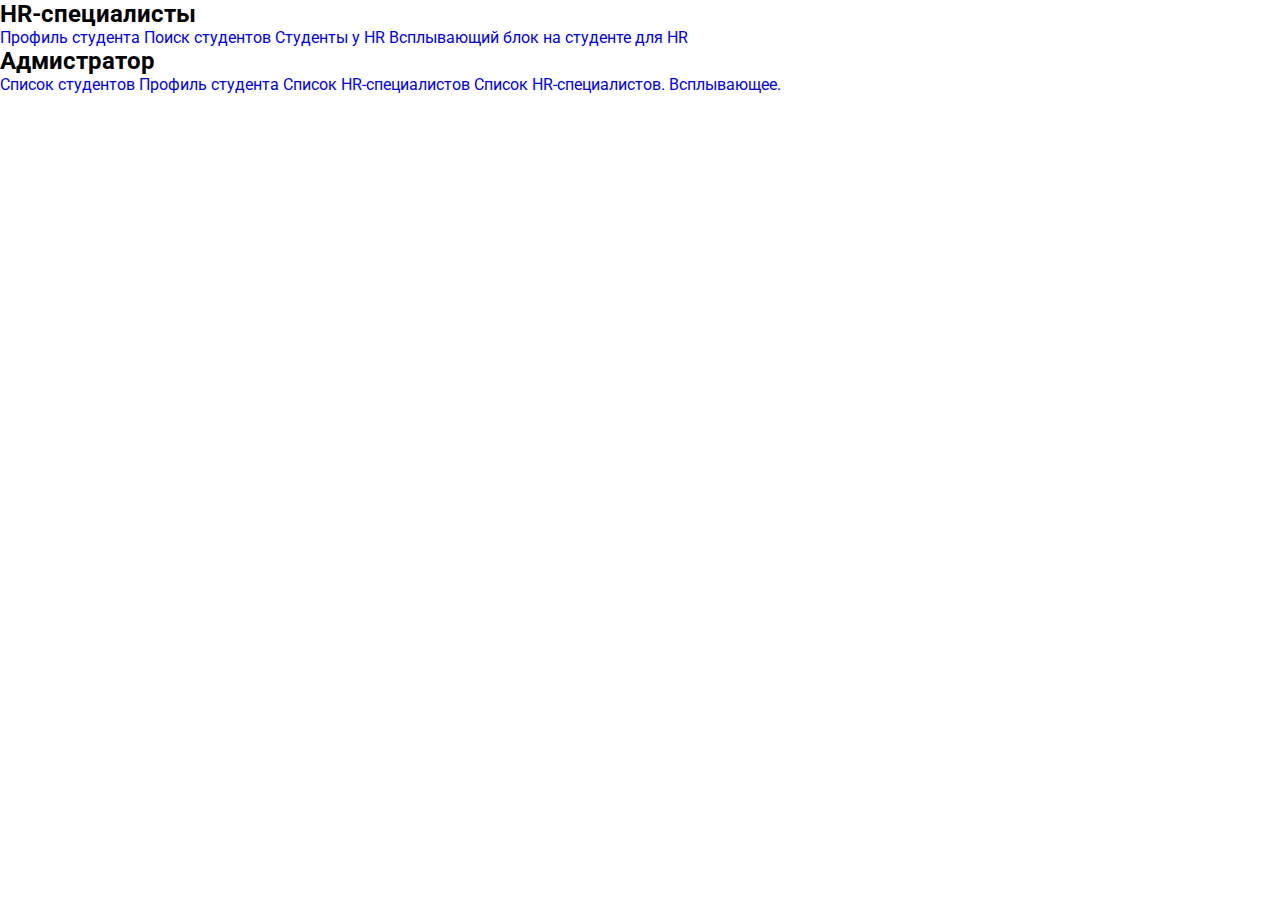
<file: index.html>
<!DOCTYPE html>
<html lang="en">
<head>
    <meta charset="UTF-8">
    <meta name="viewport" content="width=device-width, initial-scale=1.0">
    <title>Document</title>
    <link rel="stylesheet" href="./css/index.css">
</head>
<body>
<div class="index">
    <h2>HR-специалисты</h2>
    <a href="http://goiteens.club/hse/profile.php" target="_blank">Профиль студента</a>
    <a href="./pages/recruiter/students-search/index.html" target="_blank">Поиск студентов</a>
    <a href="./pages/recruiter/students-list/index.html" target="_blank">Студенты у HR</a>
    <a href="./modals/student-info-modal.html" target="_blank">Всплывающий блок на студенте для HR</a>

    <h2>Адмистратор</h2>
    <a href="./pages/admin/students-list/index.html" target="_blank">Список студентов</a>
    <a href="./pages/admin/student-profile/index.html" target="_blank">Профиль студента</a>
    <a href="./pages/admin/recruiter-list/index.html" target="_blank">Список HR-специалистов</a>
    <a href="./modals/rectuiter-info-modal.html" target="_blank">Список HR-специалистов. Всплывающее.</a>
</div>
</body>
</html>
</file>
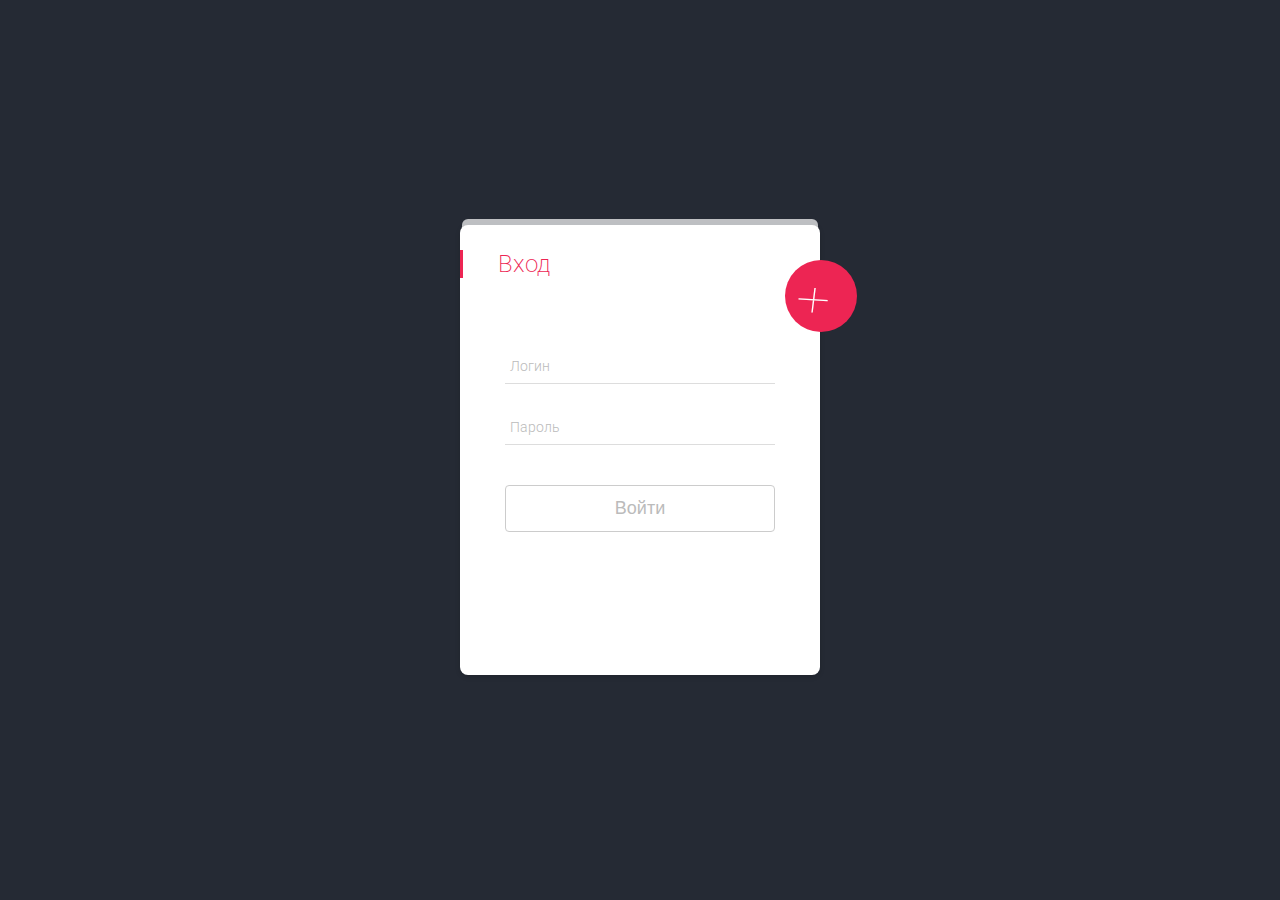
<file: pages/auth/index.html>
<!doctype html>
<html lang="en">
<head>
    <meta charset="UTF-8">
    <meta name="viewport"
          content="width=device-width, user-scalable=no, initial-scale=1.0, maximum-scale=1.0, minimum-scale=1.0">
    <meta http-equiv="X-UA-Compatible" content="ie=edge">
    <link href="https://fonts.googleapis.com/css2?family=Roboto:wght@400;700&display=swap" rel="stylesheet">
    <link rel="stylesheet" href="../../css/index.css">
    <title>Document</title>
</head>
<body class="auth-body">

<div class="panel">
    <h2>Вход</h2>
    <div class="formset">
        <div class="form-group">
            <label class="form-label">Логин</label>
            <input class="form-control" type="text"/>
        </div>
        <div class="form-group">
            <label class="form-label">Пароль</label>
            <input class="form-control" type="password"/>
        </div>
        <button class="btn">Войти</button>
    </div>
    <form class="register-form"><i class="close">×</i>
        <h2>Регистрация</h2>
        <div class="formset">
            <div class="form-group">
                <label class="form-label">Логин</label>
                <input class="form-control" type="text"/>
            </div>
            <div class="form-group">
                <label class="form-label">E-мейл</label>
                <input class="form-control" type="text"/>
            </div>
            <div class="form-group">
                <label class="form-label">Пароль</label>
                <input class="form-control" type="password"/>
            </div>
            <div class="form-group">
                <label class="form-label">Повторить пароль</label>
                <input class="form-control" type="password"/>
            </div>
            <button class="btn">Войти в систему</button>
        </div>
    </form>
</div>
<script src="https://cdnjs.cloudflare.com/ajax/libs/jquery/2.1.3/jquery.min.js"></script>
<script src="./index.js"></script>
</body>
</html>
</file>
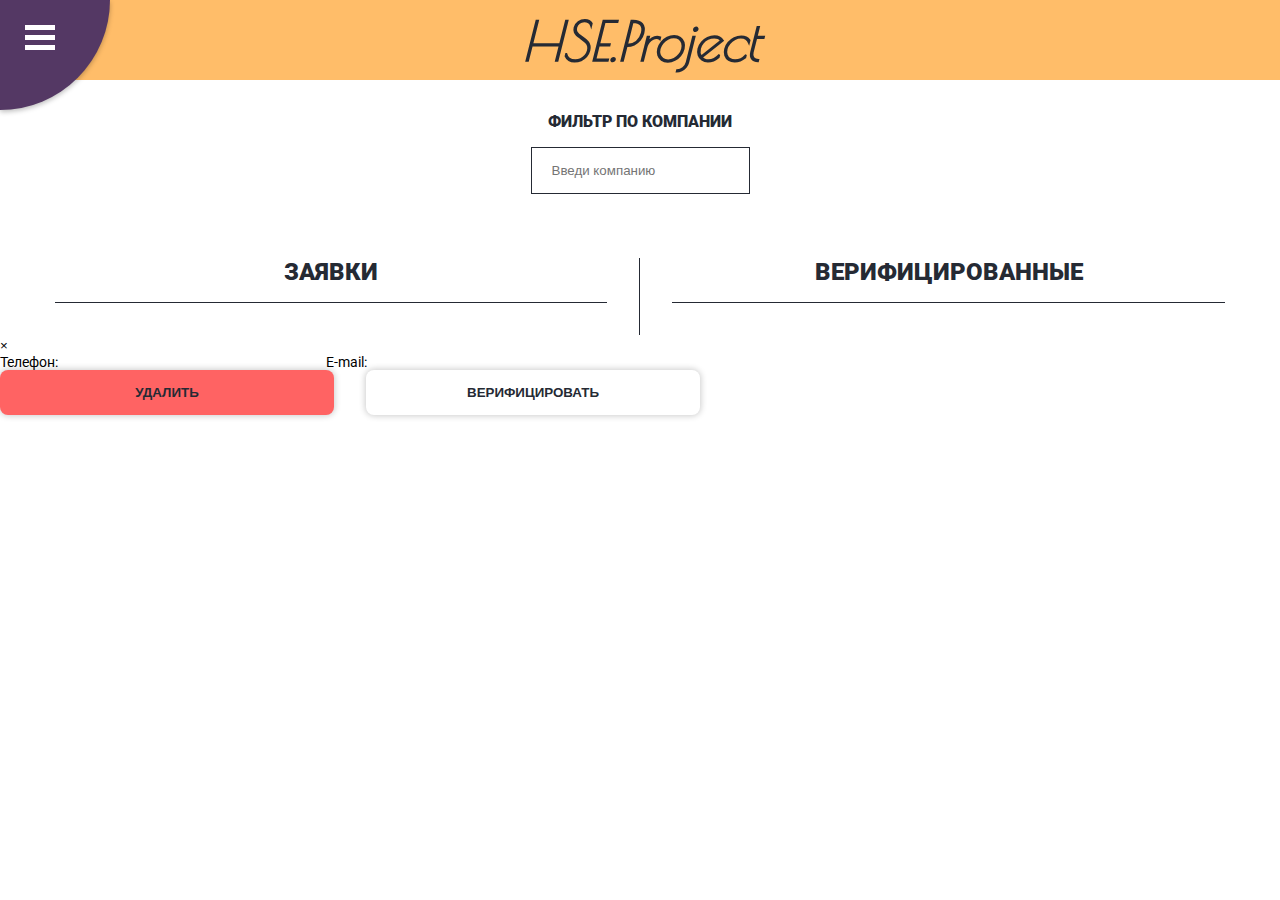
<file: pages/admin/recruiter-list/index.html>
<!DOCTYPE html>
<html lang="en">

<head>
    <meta charset="UTF-8">
    <meta name="viewport" content="width=device-width, initial-scale=1.0">
    <title>Document</title>
    <link href="https://fonts.googleapis.com/css2?family=Roboto:wght@400;700&display=swap" rel="stylesheet">
    <link rel="stylesheet" href="https://stackpath.bootstrapcdn.com/bootstrap/4.5.0/css/bootstrap.min.css" integrity="sha384-9aIt2nRpC12Uk9gS9baDl411NQApFmC26EwAOH8WgZl5MYYxFfc+NcPb1dKGj7Sk" crossorigin="anonymous">
    <link rel="stylesheet" href="../../../css/index.css">
</head>

<body>
<header class="header">
    <h2 class="header__logo">HSE.Project</h2>
</header>
<input type="checkbox" id="menu-toggle"/>
<label id="trigger" for="menu-toggle"></label>
<label id="burger" for="menu-toggle"></label>
<ul id="menu">
    <li><a href="../recruiter-list/index.html">Все рекрутеры</a></li>
    <li><a href="../students-list/index.html">Список студентов</a></li>
    <li><a href="#">Баланс</a></li>
</ul>
<div class="container">
    <div class="row">
        <main class="col-xl-12">

            <div class="row search-panel">
                <label class="search-label">
                    <span class="title">Фильтр по компании</span>
                    <input type="text" placeholder="Введи компанию" class="search-form">
                </label>

            </div>

            <div class="row hrs">
                <div class="asideRequest hrs-column">
                    <h2 class="hrs-column-title title">Заявки</h2>
                    <div class="hrs-wrapper"></div>
                </div>
                <div class="asideVerify hrs-column">
                    <h2 class="hrs-column-title title">Верифицированные</h2>
                    <div class="hrs-wrapper"></div>
                </div>
            </div>

        </main>

    </div>
</div>
<div class="modal fade" id="hrModal" tabindex="-1" role="dialog" aria-labelledby="exampleModalLabel" aria-hidden="true">
    <div class="modal-dialog" role="document">
        <div class="modal-content">
            <div class="modal-header">
                <h5 class="modal-title"></h5>
                <button type="button" class="close" data-dismiss="modal" aria-label="Close">
                    <span aria-hidden="true">&times;</span>
                </button>
            </div>
            <div class="modal-body">
                <div class="student-info">
                    <div class="student-info-data-wrapper phone">
                        <span class="student-info-data">Телефон:</span>
                        <span class="student-info-value"></span>
                    </div>
                    <div class="student-info-data-wrapper email">
                        <span class="student-info-data">E-mail:</span>
                        <span class="student-info-value"></span>
                    </div>
                </div>
            </div>
            <div class="modal-footer">
                <button type="button" class="button button--remove" data-status="0">Удалить</button>
                <button type="button" class="button button--verficate" data-status="1">Верифицировать</button>
            </div>
        </div>
    </div>
</div>
<script src="https://code.jquery.com/jquery-3.5.1.slim.min.js" integrity="sha384-DfXdz2htPH0lsSSs5nCTpuj/zy4C+OGpamoFVy38MVBnE+IbbVYUew+OrCXaRkfj" crossorigin="anonymous"></script>
<script src="https://cdn.jsdelivr.net/npm/popper.js@1.16.0/dist/umd/popper.min.js" integrity="sha384-Q6E9RHvbIyZFJoft+2mJbHaEWldlvI9IOYy5n3zV9zzTtmI3UksdQRVvoxMfooAo" crossorigin="anonymous"></script>
<script src="https://stackpath.bootstrapcdn.com/bootstrap/4.5.0/js/bootstrap.min.js" integrity="sha384-OgVRvuATP1z7JjHLkuOU7Xw704+h835Lr+6QL9UvYjZE3Ipu6Tp75j7Bh/kR0JKI" crossorigin="anonymous"></script>
<script src="./index.js"></script>
</body>

</html>
</file>
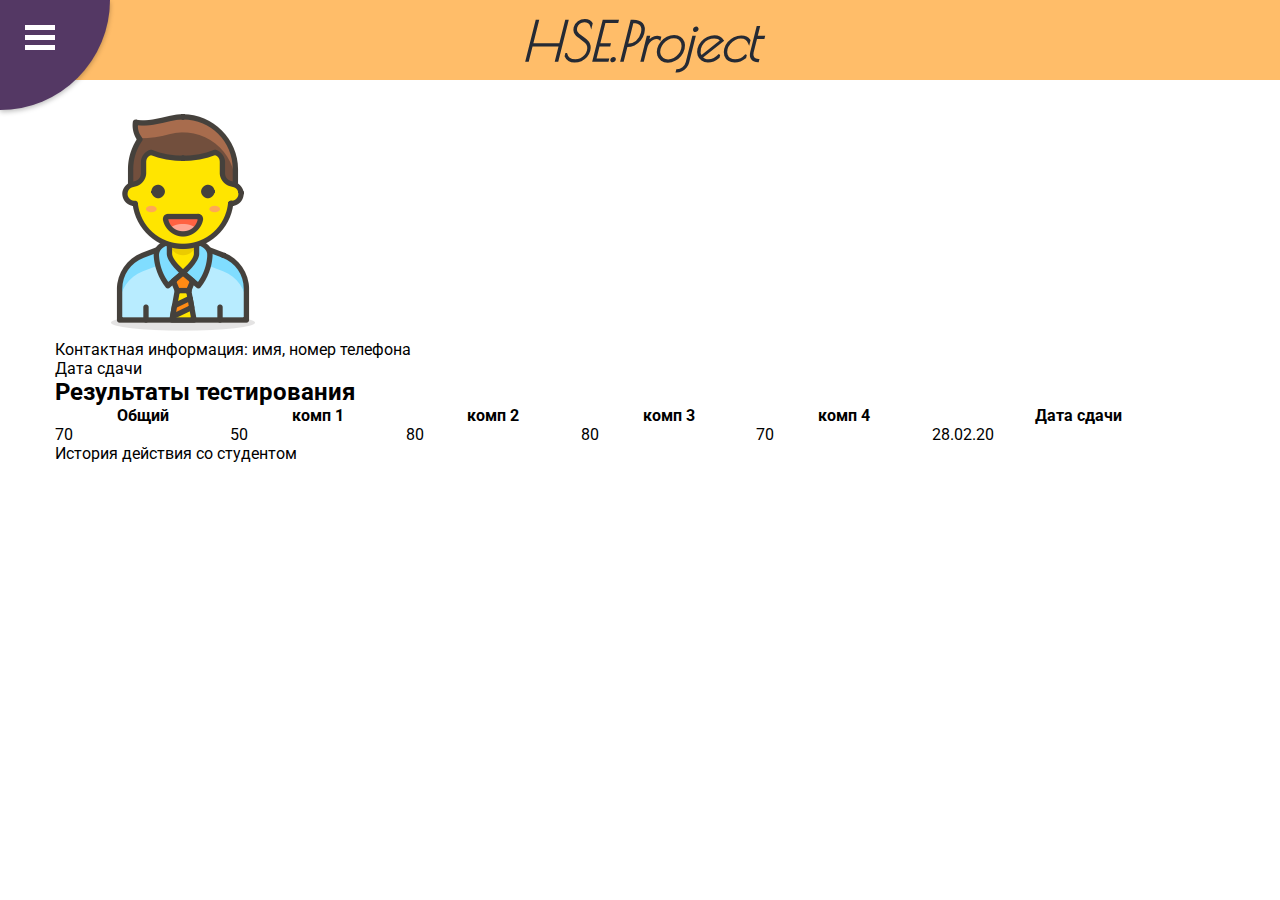
<file: pages/admin/student-profile/index.html>
<!DOCTYPE html>
<html lang="en">

<head>
    <meta charset="UTF-8">
    <meta name="viewport" content="width=device-width, initial-scale=1.0">
    <title>Document</title>
    <link href="https://fonts.googleapis.com/css2?family=Roboto:wght@400;700&display=swap" rel="stylesheet">

    <link rel="stylesheet" href="https://stackpath.bootstrapcdn.com/bootstrap/4.5.0/css/bootstrap.min.css" integrity="sha384-9aIt2nRpC12Uk9gS9baDl411NQApFmC26EwAOH8WgZl5MYYxFfc+NcPb1dKGj7Sk" crossorigin="anonymous">
    <link rel="stylesheet" href="../../../css/index.css">
</head>

<body>
<header class="header">
    <h2 class="header__logo">HSE.Project</h2>
</header>
<input type="checkbox" id="menu-toggle"/>
<label id="trigger" for="menu-toggle"></label>
<label id="burger" for="menu-toggle"></label>
<ul id="menu">
    <li><a href="../recruiter-list/index.html">Все рекрутеры</a></li>
    <li><a href="../students-list/index.html">Список студентов</a></li>
    <li><a href="#">Баланс</a></li>
</ul>

<div class="container">
    <div class="row">
        <main class="col-xl-12">
            <div class="row">
                <div class="col-6 text-center"><img src="../../../img/man.png" alt="" class="photo rounded-circle border w-50"></div>
                <div class = "col-6">
                    <div class="col-12 border rounded mt-3">Контактная информация: имя, номер телефона</div>
                    <div class="col-12  border rounded mt-5">Дата сдачи</div>
                </div>
            </div>
            <div class="row mt-3">
                <div class="col-1"></div>
                <div class="col-10 d-flex justify-content-center statistics  border rounded">
                    <h2>Результаты тестирования</h2>

                </div>
                <div class="col-1"></div>
            </div>
            <div class = "row mt-3">
                <table class = "table table-bordered table-hover rounded text-center">
                    <tr>
                        <th>Общий</th>
                        <th>комп 1</th>
                        <th>комп 2</th>
                        <th>комп 3</th>
                        <th>комп 4</th>
                        <th>Дата сдачи</th>
                    </tr>
                    <tr>
                        <td>70</td>
                        <td>50</td>
                        <td>80</td>
                        <td>80</td>
                        <td>70</td>
                        <td>28.02.20</td>
                    </tr>
                </table> </div>
            <div class="row">
                <div class="col-1"></div>
                <div class="col-10 border rounded text-center">
                    История действия со студентом

                </div>
                <div class="col-1"></div>
            </div>
        </main>
    </div>
</div>
<script src="https://code.jquery.com/jquery-3.5.1.slim.min.js" integrity="sha384-DfXdz2htPH0lsSSs5nCTpuj/zy4C+OGpamoFVy38MVBnE+IbbVYUew+OrCXaRkfj" crossorigin="anonymous"></script>
<script src="https://cdn.jsdelivr.net/npm/popper.js@1.16.0/dist/umd/popper.min.js" integrity="sha384-Q6E9RHvbIyZFJoft+2mJbHaEWldlvI9IOYy5n3zV9zzTtmI3UksdQRVvoxMfooAo" crossorigin="anonymous"></script>
<script src="https://stackpath.bootstrapcdn.com/bootstrap/4.5.0/js/bootstrap.min.js" integrity="sha384-OgVRvuATP1z7JjHLkuOU7Xw704+h835Lr+6QL9UvYjZE3Ipu6Tp75j7Bh/kR0JKI" crossorigin="anonymous"></script>
</body>

</html>
</file>
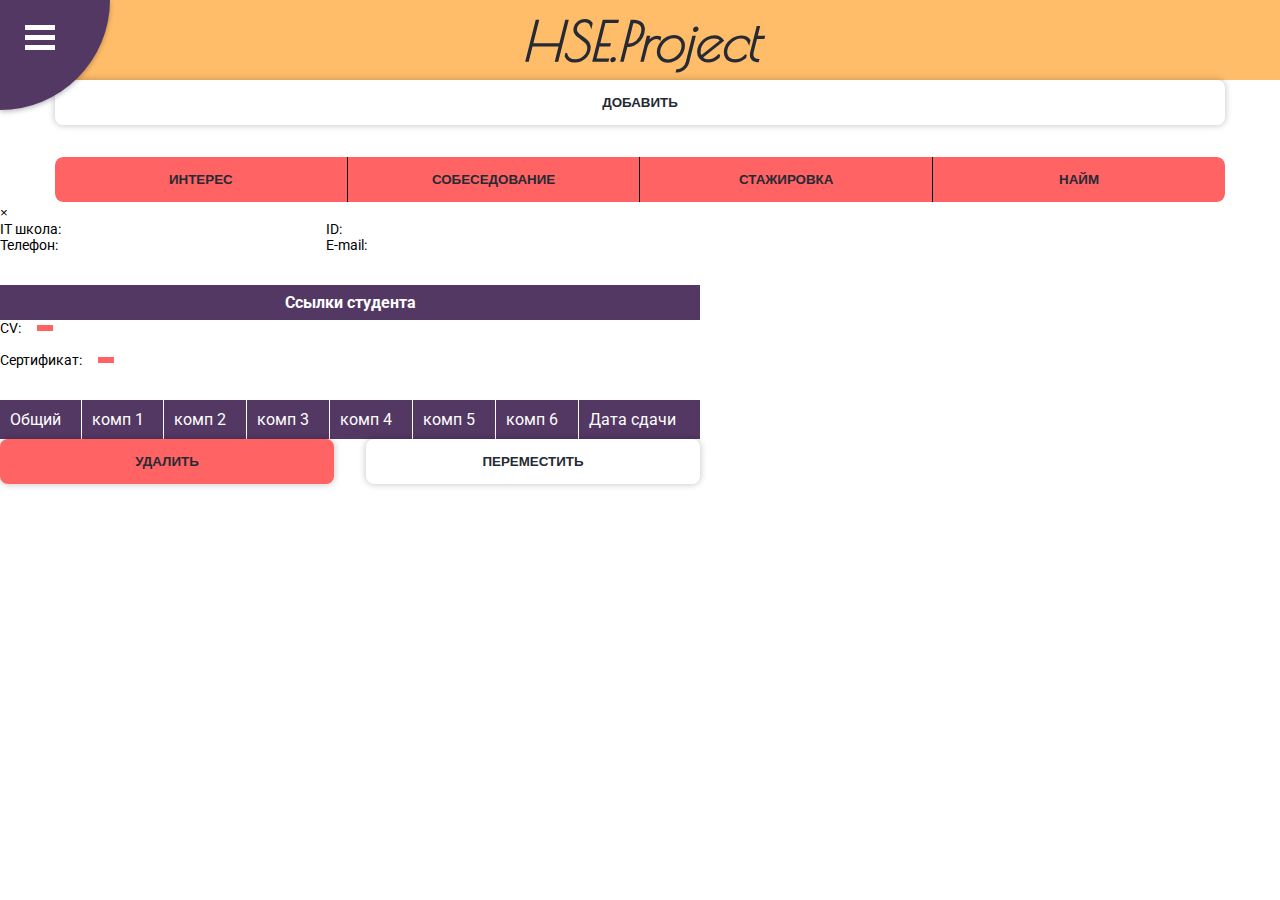
<file: pages/admin/students-list/index.html>
<!DOCTYPE html>
<html lang="en">

<head>
    <meta charset="UTF-8">
    <meta name="viewport" content="width=device-width, initial-scale=1.0">
    <title>Document</title>
    <link href="https://fonts.googleapis.com/css2?family=Roboto:wght@400;700&display=swap" rel="stylesheet">
    <link rel="stylesheet" href="https://stackpath.bootstrapcdn.com/bootstrap/4.5.0/css/bootstrap.min.css" integrity="sha384-9aIt2nRpC12Uk9gS9baDl411NQApFmC26EwAOH8WgZl5MYYxFfc+NcPb1dKGj7Sk" crossorigin="anonymous">
    <link rel="stylesheet" href="../../../css/index.css">
</head>

<body>
<header class="header">
    <h2 class="header__logo">HSE.Project</h2>
</header>
<input type="checkbox" id="menu-toggle"/>
<label id="trigger" for="menu-toggle"></label>
<label id="burger" for="menu-toggle"></label>
<ul id="menu">
    <li><a href="../recruiter-list/index.html">Все рекрутеры</a></li>
    <li><a href="../students-list/index.html">Список студентов</a></li>
    <li><a href="#">Баланс</a></li>
</ul>

<div class="container">
    <div class="row">
        <main class="col-xl-12">
            <div class="row">
                <div class="col-10"></div>
                <button class = "button button--add-student col-2 ">Добавить</button>
            </div>

            <div class="row">
                    <div class="col-12 d-flex justify-content-center tabs">
                        <button class="button tab tab--interest">Интерес</button>
                        <button class="button tab tab--interview">Собеседование</button>
                        <button class="button tab tab--trial-period">Стажировка</button>
                        <button class="button tab tab--hire ">Найм</button>
                </div>
            </div>

            <div class="row mt-3 students">
            </div>
        </main>
    </div>
</div>
<div class="modal fade" id="studentModal" tabindex="-1" role="dialog" aria-labelledby="exampleModalLabel" aria-hidden="true">
    <div class="modal-dialog" role="document">
        <div class="modal-content">
            <div class="modal-header">
                <h5 class="modal-title"></h5>
                <button type="button" class="close" data-dismiss="modal" aria-label="Close">
                    <span aria-hidden="true">&times;</span>
                </button>
            </div>
            <div class="modal-body">
                <div class="student-info">
                    <div class="student-info-data-wrapper it-school">
                        <span class="student-info-data">IT школа:</span>
                        <span class="student-info-value"></span>
                    </div>
                    <div class="student-info-data-wrapper id">
                        <span class="student-info-data">ID:</span>
                        <span class="student-info-value"></span>
                    </div>
                    <div class="student-info-data-wrapper phone">
                        <span class="student-info-data">Телефон:</span>
                        <span class="student-info-value"></span>
                    </div>
                    <div class="student-info-data-wrapper email">
                        <span class="student-info-data">E-mail:</span>
                        <span class="student-info-value"></span>
                    </div>
                    <div class="links">
                        <h4 class="links-title">Ссылки студента</h4>
                        <div class="student-info-data-wrapper email">
                            <span class="student-info-data">CV:</span>
                            <a class="link cv"></a>
                        </div>
                        <div class="student-info-data-wrapper email">
                            <span class="student-info-data">Сертификат:</span>
                            <a class="link sertificate"></a>
                        </div>
                    </div>
                </div>
                <table class="table">
                    <thead class="table-head">
                    <tr class="table-row">
                        <td class="table-data">Общий</td>
                        <td class="table-data">комп 1</td>
                        <td class="table-data">комп 2</td>
                        <td class="table-data">комп 3</td>
                        <td class="table-data">комп 4</td>
                        <td class="table-data">комп 5</td>
                        <td class="table-data">комп 6</td>
                        <td class="table-data">Дата сдачи</td>
                    </tr>
                    </thead>
                    <tbody class="table-body">
                    </tbody>
                </table>
            </div>
            <div class="modal-footer">
                <button type="button" class="button button--remove" data-dismiss="modal">Удалить</button>
                <button type="button" class="button button--replace" data-dismiss="modal">Переместить</button>
            </div>
        </div>
    </div>
</div>

<script src="https://code.jquery.com/jquery-3.5.1.slim.min.js" integrity="sha384-DfXdz2htPH0lsSSs5nCTpuj/zy4C+OGpamoFVy38MVBnE+IbbVYUew+OrCXaRkfj" crossorigin="anonymous"></script>
<script src="https://cdn.jsdelivr.net/npm/popper.js@1.16.0/dist/umd/popper.min.js" integrity="sha384-Q6E9RHvbIyZFJoft+2mJbHaEWldlvI9IOYy5n3zV9zzTtmI3UksdQRVvoxMfooAo" crossorigin="anonymous"></script>
<script src="https://stackpath.bootstrapcdn.com/bootstrap/4.5.0/js/bootstrap.min.js" integrity="sha384-OgVRvuATP1z7JjHLkuOU7Xw704+h835Lr+6QL9UvYjZE3Ipu6Tp75j7Bh/kR0JKI" crossorigin="anonymous"></script>
<script src="./index.js"></script>
</body>

</html>
</file>
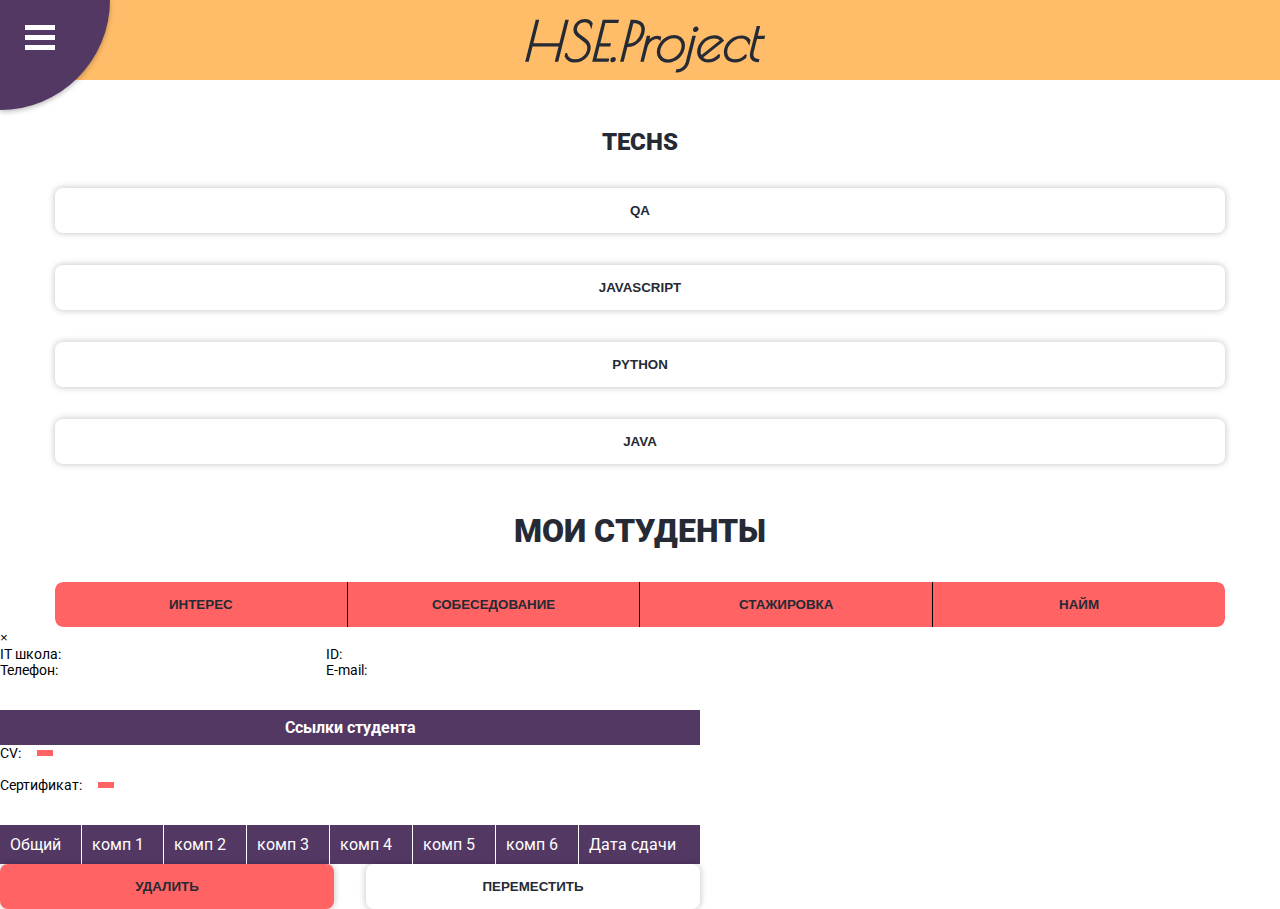
<file: pages/recruiter/students-list/index.html>
<!DOCTYPE html>
<html lang="en">

<head>
    <meta charset="UTF-8">
    <meta name="viewport" content="width=device-width, initial-scale=1.0">
    <title>Document</title>
    <link href="https://fonts.googleapis.com/css2?family=Roboto:wght@400;700&display=swap" rel="stylesheet">
    <link rel="stylesheet" href="https://stackpath.bootstrapcdn.com/bootstrap/4.5.0/css/bootstrap.min.css" integrity="sha384-9aIt2nRpC12Uk9gS9baDl411NQApFmC26EwAOH8WgZl5MYYxFfc+NcPb1dKGj7Sk" crossorigin="anonymous">
    <link rel="stylesheet" href="../../../css/index.css">
</head>

<body>
<header class="header">
    <h2 class="header__logo">HSE.Project</h2>
</header>
<input type="checkbox" id="menu-toggle"/>
<label id="trigger" for="menu-toggle"></label>
<label id="burger" for="menu-toggle"></label>
<ul id="menu">
    <li><a href="../students-list/index.html">Мои студенты</a></li>
    <li><a href="../students-search/index.html">Результаты студентов</a></li>
</ul>
<div class="container">
    <div class="row">
        <aside class="col-xl-2 aside">
            <h2 class="title">Techs</h2>
            <ul class="aside-list">
                <li class="aside-list-item">
                    <button class="button button--qa">QA</button>
                </li>
                <li class="aside-list-item">
                    <button class="button button--js">JavaScript</button>
                </li>
                <li class="aside-list-item">
                    <button class="button button--python">Python</button>
                </li>
                <li class="aside-list-item">
                    <button class="button button--java">Java</button>
                </li>
            </ul>
        </aside>
        <div class="col-1"></div>
        <main class="col-xl-9 main">
<!--            <div class=" d-flex justify-content-between statistics">-->
<!--                <div class="border col-2 text-center text-monospace">Статистика</div>-->
<!--                <div class="border col-2 text-center text-monospace">Осталось: <br> 7</div>-->
<!--                <div class="border col-2 text-center text-monospace">Стажировка:<br>  0</div>-->
<!--                <div class="border col-2 text-center text-monospace">Нанято: <br> 0</div>-->
<!--                <div class="border col-2 text-center text-monospace">Баланс: <br> 300 грн.</div>-->
<!--            </div>-->
            <h1 class="title">Мои студенты</h1>
            <div class="row">
                <div class="col-12 d-flex justify-content-center tabs">
                    <button class="button tab tab--interest">Интерес</button>
                    <button class="button tab tab--interview">Собеседование</button>
                    <button class="button tab tab--trial-period">Стажировка</button>
                    <button class="button tab tab--hire ">Найм</button>
                </div>
            </div>

            <div class="row students">
            </div>
            <div class="row">

            </div>
        </main>
    </div>
</div>
<!-- Modal -->
<div class="modal fade" id="studentModal" tabindex="-1" role="dialog" aria-labelledby="exampleModalLabel" aria-hidden="true">
    <div class="modal-dialog" role="document">
        <div class="modal-content">
            <div class="modal-header">
                <h5 class="modal-title"></h5>
                <button type="button" class="close" data-dismiss="modal" aria-label="Close">
                    <span aria-hidden="true">&times;</span>
                </button>
            </div>
            <div class="modal-body">
                        <div class="student-info">
                            <div class="student-info-data-wrapper it-school">
                                <span class="student-info-data">IT школа:</span>
                                <span class="student-info-value"></span>
                            </div>
                            <div class="student-info-data-wrapper id">
                                <span class="student-info-data">ID:</span>
                                <span class="student-info-value"></span>
                            </div>
                            <div class="student-info-data-wrapper phone">
                                <span class="student-info-data">Телефон:</span>
                                <span class="student-info-value"></span>
                            </div>
                            <div class="student-info-data-wrapper email">
                                <span class="student-info-data">E-mail:</span>
                                <span class="student-info-value"></span>
                            </div>
                            <div class="links">
                                <h4 class="links-title">Ссылки студента</h4>
                                <div class="student-info-data-wrapper email">
                                    <span class="student-info-data">CV:</span>
                                    <a class="link cv"></a>
                                </div>
                                <div class="student-info-data-wrapper email">
                                    <span class="student-info-data">Сертификат:</span>
                                    <a class="link sertificate"></a>
                                </div>
                            </div>
                        </div>
                            <table class="table">
                                <thead class="table-head">
                                    <tr class="table-row">
                                        <td class="table-data">Общий</td>
                                        <td class="table-data">комп 1</td>
                                        <td class="table-data">комп 2</td>
                                        <td class="table-data">комп 3</td>
                                        <td class="table-data">комп 4</td>
                                        <td class="table-data">комп 5</td>
                                        <td class="table-data">комп 6</td>
                                        <td class="table-data">Дата сдачи</td>
                                    </tr>
                                </thead>
                                <tbody class="table-body">
                                </tbody>
                            </table>
            </div>
            <div class="modal-footer">
                <button type="button" class="button button--remove" data-dismiss="modal">Удалить</button>
                <button type="button" class="button button--replace" data-dismiss="modal">Переместить</button>
            </div>
        </div>
    </div>
</div>
<script src="https://code.jquery.com/jquery-3.5.1.slim.min.js" integrity="sha384-DfXdz2htPH0lsSSs5nCTpuj/zy4C+OGpamoFVy38MVBnE+IbbVYUew+OrCXaRkfj" crossorigin="anonymous"></script>
<script src="https://cdn.jsdelivr.net/npm/popper.js@1.16.0/dist/umd/popper.min.js" integrity="sha384-Q6E9RHvbIyZFJoft+2mJbHaEWldlvI9IOYy5n3zV9zzTtmI3UksdQRVvoxMfooAo" crossorigin="anonymous"></script>
<script src="https://stackpath.bootstrapcdn.com/bootstrap/4.5.0/js/bootstrap.min.js" integrity="sha384-OgVRvuATP1z7JjHLkuOU7Xw704+h835Lr+6QL9UvYjZE3Ipu6Tp75j7Bh/kR0JKI" crossorigin="anonymous"></script>
<script src="../../../scripts/index.js"></script>
<script src="index.js"></script>
</body>

</html>
</file>
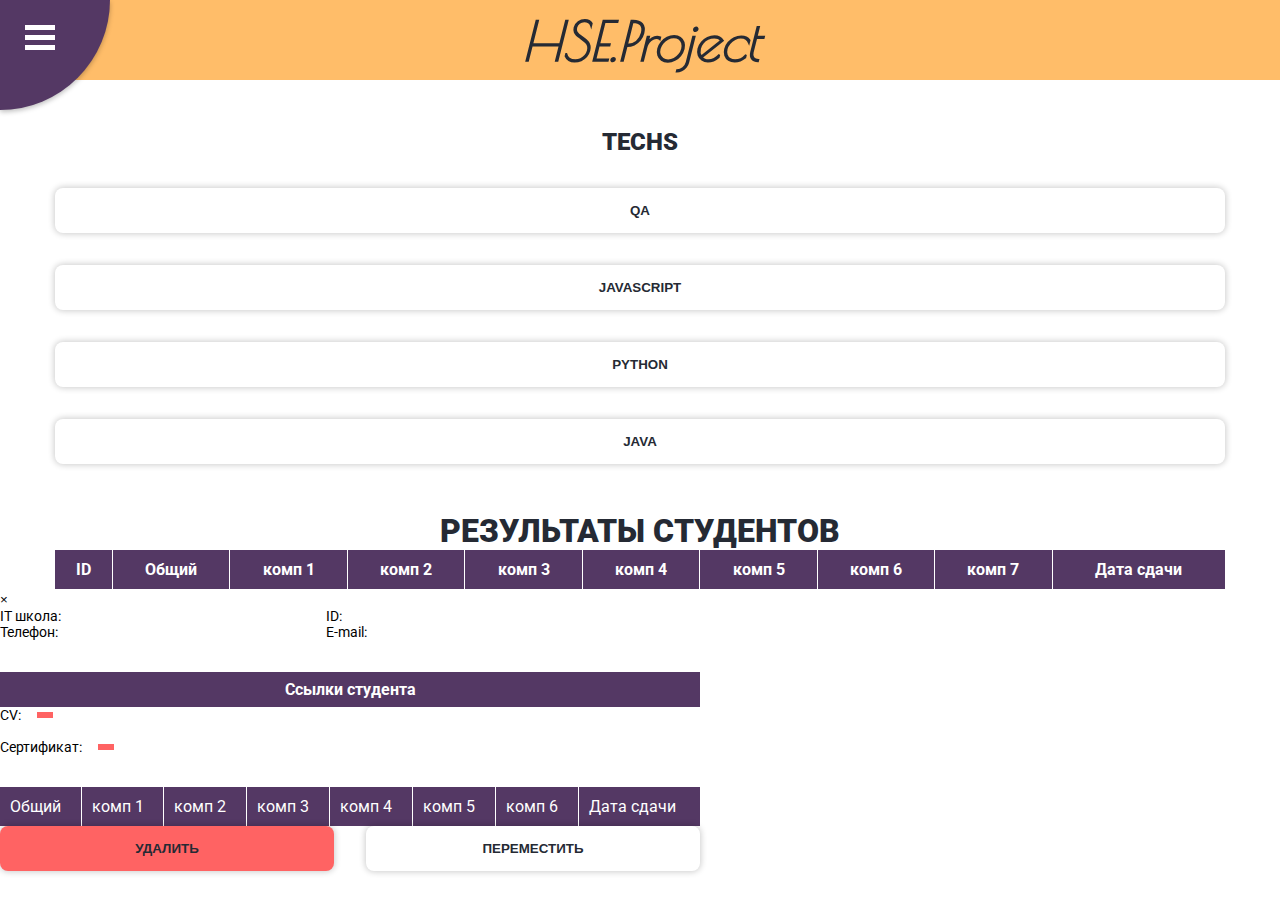
<file: pages/recruiter/students-search/index.html>
<!DOCTYPE html>
<html lang="en">

<head>
    <meta charset="UTF-8">
    <meta name="viewport" content="width=device-width, initial-scale=1.0">
    <title>Document</title>
    <link href="https://fonts.googleapis.com/css2?family=Roboto:wght@400;700&display=swap" rel="stylesheet">
    <link rel="stylesheet" href="https://stackpath.bootstrapcdn.com/bootstrap/4.5.0/css/bootstrap.min.css" integrity="sha384-9aIt2nRpC12Uk9gS9baDl411NQApFmC26EwAOH8WgZl5MYYxFfc+NcPb1dKGj7Sk" crossorigin="anonymous">
    <link rel="stylesheet" href="../../../css/index.css">
</head>

<body>
<header class="header">
    <h2 class="header__logo">HSE.Project</h2>
</header>
<input type="checkbox" id="menu-toggle"/>
<label id="trigger" for="menu-toggle"></label>
<label id="burger" for="menu-toggle"></label>
<ul id="menu">
    <li><a href="../students-list/index.html">Мои студенты</a></li>
    <li><a href="../students-search/index.html">Таблица со студентами</a></li>
</ul>
<div class="container">
    <div class="row">
        <aside class="col-xl-2 aside">
            <h2 class="title">Techs</h2>
            <ul class="aside-list">
                <li class="aside-list-item">
                    <button class="button button--qa">QA</button>
                </li>
                <li class="aside-list-item">
                    <button class="button button--js">JavaScript</button>
                </li>
                <li class="aside-list-item">
                    <button class="button button--python">Python</button>
                </li>
                <li class="aside-list-item">
                    <button class="button button--java">Java</button>
                </li>
            </ul>
        </aside>
        <div class="col-1"></div>
        <main class="col-xl-9 main">
            <h1 class="title">Результаты студентов</h1>
            <table class="table">
                <thead class="table-head">
                <tr class="table-row">
                    <th class="table-data">ID</th>
                    <th class="table-data">Общий</th>
                    <th class="table-data">комп 1</th>
                    <th class="table-data">комп 2</th>
                    <th class="table-data">комп 3</th>
                    <th class="table-data">комп 4</th>
                    <th class="table-data">комп 5</th>
                    <th class="table-data">комп 6</th>
                    <th class="table-data">комп 7</th>
                    <th class="table-data">Дата сдачи</th>
                </tr>
                </thead>
                <tbody class="table-body"></tbody>
            </table>
        </main>
    </div>
</div>
<!-- Modal -->
<div class="modal fade" id="studentModal" tabindex="-1" role="dialog" aria-labelledby="exampleModalLabel" aria-hidden="true">
    <div class="modal-dialog" role="document">
        <div class="modal-content">
            <div class="modal-header">
                <h5 class="modal-title"></h5>
                <button type="button" class="close" data-dismiss="modal" aria-label="Close">
                    <span aria-hidden="true">&times;</span>
                </button>
            </div>
            <div class="modal-body">
                <div class="student-info">
                    <div class="student-info-data-wrapper it-school">
                        <span class="student-info-data">IT школа:</span>
                        <span class="student-info-value"></span>
                    </div>
                    <div class="student-info-data-wrapper id">
                        <span class="student-info-data">ID:</span>
                        <span class="student-info-value"></span>
                    </div>
                    <div class="student-info-data-wrapper phone">
                        <span class="student-info-data">Телефон:</span>
                        <span class="student-info-value"></span>
                    </div>
                    <div class="student-info-data-wrapper email">
                        <span class="student-info-data">E-mail:</span>
                        <span class="student-info-value"></span>
                    </div>
                    <div class="links">
                        <h4 class="links-title">Ссылки студента</h4>
                        <div class="student-info-data-wrapper email">
                            <span class="student-info-data">CV:</span>
                            <a class="link cv"></a>
                        </div>
                        <div class="student-info-data-wrapper email">
                            <span class="student-info-data">Сертификат:</span>
                            <a class="link sertificate"></a>
                        </div>
                    </div>
                </div>
                <table class="table">
                    <thead class="table-head">
                    <tr class="table-row">
                        <td class="table-data">Общий</td>
                        <td class="table-data">комп 1</td>
                        <td class="table-data">комп 2</td>
                        <td class="table-data">комп 3</td>
                        <td class="table-data">комп 4</td>
                        <td class="table-data">комп 5</td>
                        <td class="table-data">комп 6</td>
                        <td class="table-data">Дата сдачи</td>
                    </tr>
                    </thead>
                    <tbody class="table-body">
                    </tbody>
                </table>
            </div>
            <div class="modal-footer">
                <button type="button" class="button button--remove" data-dismiss="modal">Удалить</button>
                <button type="button" class="button button--replace" data-dismiss="modal">Переместить</button>
            </div>
        </div>
    </div>
</div>
<script src="https://code.jquery.com/jquery-3.5.1.slim.min.js" integrity="sha384-DfXdz2htPH0lsSSs5nCTpuj/zy4C+OGpamoFVy38MVBnE+IbbVYUew+OrCXaRkfj" crossorigin="anonymous"></script>
<script src="https://cdn.jsdelivr.net/npm/popper.js@1.16.0/dist/umd/popper.min.js" integrity="sha384-Q6E9RHvbIyZFJoft+2mJbHaEWldlvI9IOYy5n3zV9zzTtmI3UksdQRVvoxMfooAo" crossorigin="anonymous"></script>
<script src="https://stackpath.bootstrapcdn.com/bootstrap/4.5.0/js/bootstrap.min.js" integrity="sha384-OgVRvuATP1z7JjHLkuOU7Xw704+h835Lr+6QL9UvYjZE3Ipu6Tp75j7Bh/kR0JKI" crossorigin="anonymous"></script>
<script src="../../../scripts/index.js"></script>
<script src="index.js"></script>
</body>

</html>
</file>
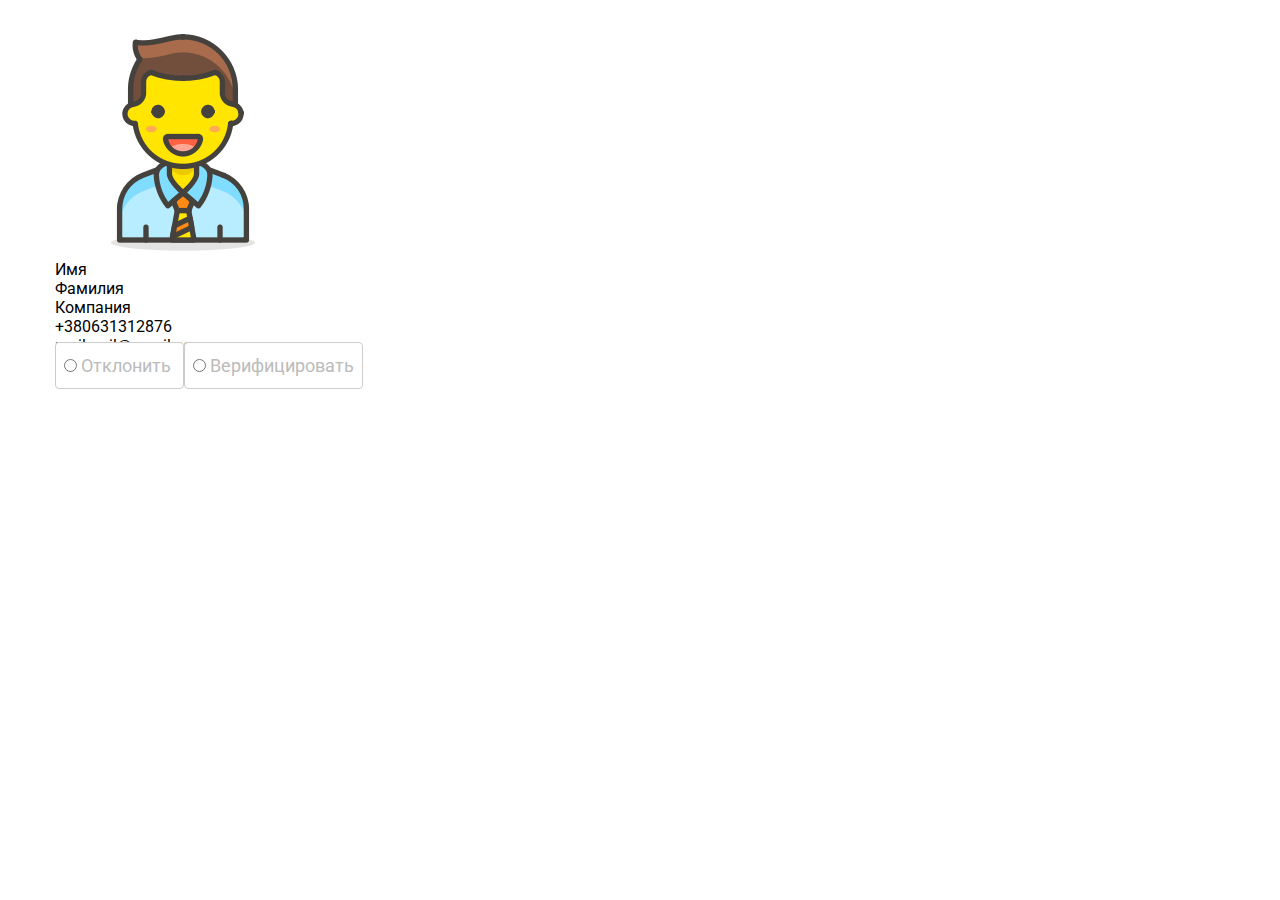
<file: modals/rectuiter-info-modal.html>
<!DOCTYPE html>
<html lang="en">

<head>
    <meta charset="UTF-8">
    <meta name="viewport" content="width=device-width, initial-scale=1.0">
    <title>Document</title>
    <link rel="stylesheet" href="https://stackpath.bootstrapcdn.com/bootstrap/4.5.0/css/bootstrap.min.css" integrity="sha384-9aIt2nRpC12Uk9gS9baDl411NQApFmC26EwAOH8WgZl5MYYxFfc+NcPb1dKGj7Sk" crossorigin="anonymous">
    <link rel="stylesheet" href="../css/index.css">
</head>

<body>
<div class="container">
    <div class="row">
        <div class="border rounded">
            <div class="row">
                <div class="col-5"> <img src="../img/man.png" alt="" class="photo rounded-circle border w-100"></div>
                <div class="col-2"> </div>
                <div class="col-5">
                    <div class="border rounded mt-1 mr-1 text-center">Имя</div>
                    <div class="border rounded mt-1 mr-1 text-center">Фамилия</div>
                    <div class="border rounded mt-1 mr-1 text-center">Компания</div>
                </div>
            </div>
            <div class="row">
                <div class="col-1"></div>
                <div class ="col-10 border rounded mt-2 text-center">+380631312876</div>
                <div class="col-1"></div>
            </div>
            <div class="row">
                <div class="col-1"></div>
                <div class ="col-10 border rounded mt-2 text-center">mailmail@gmail.com</div>
                <div class="col-1"></div>
            </div>

            <div class="row mt-4 mb-4">
                <div class="col-1"></div>
                <div class="btn-group btn-group-toggle col-10" data-toggle="buttons" >
                    <label class="btn btn-outline-danger">
                        <input type="radio" name="options" id="option1"> Отклонить
                    </label>
                    <label class="btn btn-outline-success">
                        <input type="radio" name="options" id="option2"> Верифицировать
                    </label>
                </div>
                <div class="col-1"></div>
            </div>
        </div>
    </div>
</div>
<script src="https://code.jquery.com/jquery-3.5.1.slim.min.js" integrity="sha384-DfXdz2htPH0lsSSs5nCTpuj/zy4C+OGpamoFVy38MVBnE+IbbVYUew+OrCXaRkfj" crossorigin="anonymous"></script>
<script src="https://cdn.jsdelivr.net/npm/popper.js@1.16.0/dist/umd/popper.min.js" integrity="sha384-Q6E9RHvbIyZFJoft+2mJbHaEWldlvI9IOYy5n3zV9zzTtmI3UksdQRVvoxMfooAo" crossorigin="anonymous"></script>
<script src="https://stackpath.bootstrapcdn.com/bootstrap/4.5.0/js/bootstrap.min.js" integrity="sha384-OgVRvuATP1z7JjHLkuOU7Xw704+h835Lr+6QL9UvYjZE3Ipu6Tp75j7Bh/kR0JKI" crossorigin="anonymous"></script>
<script>
    $().button('toggle')
</script>
</body>

</html>
</file>
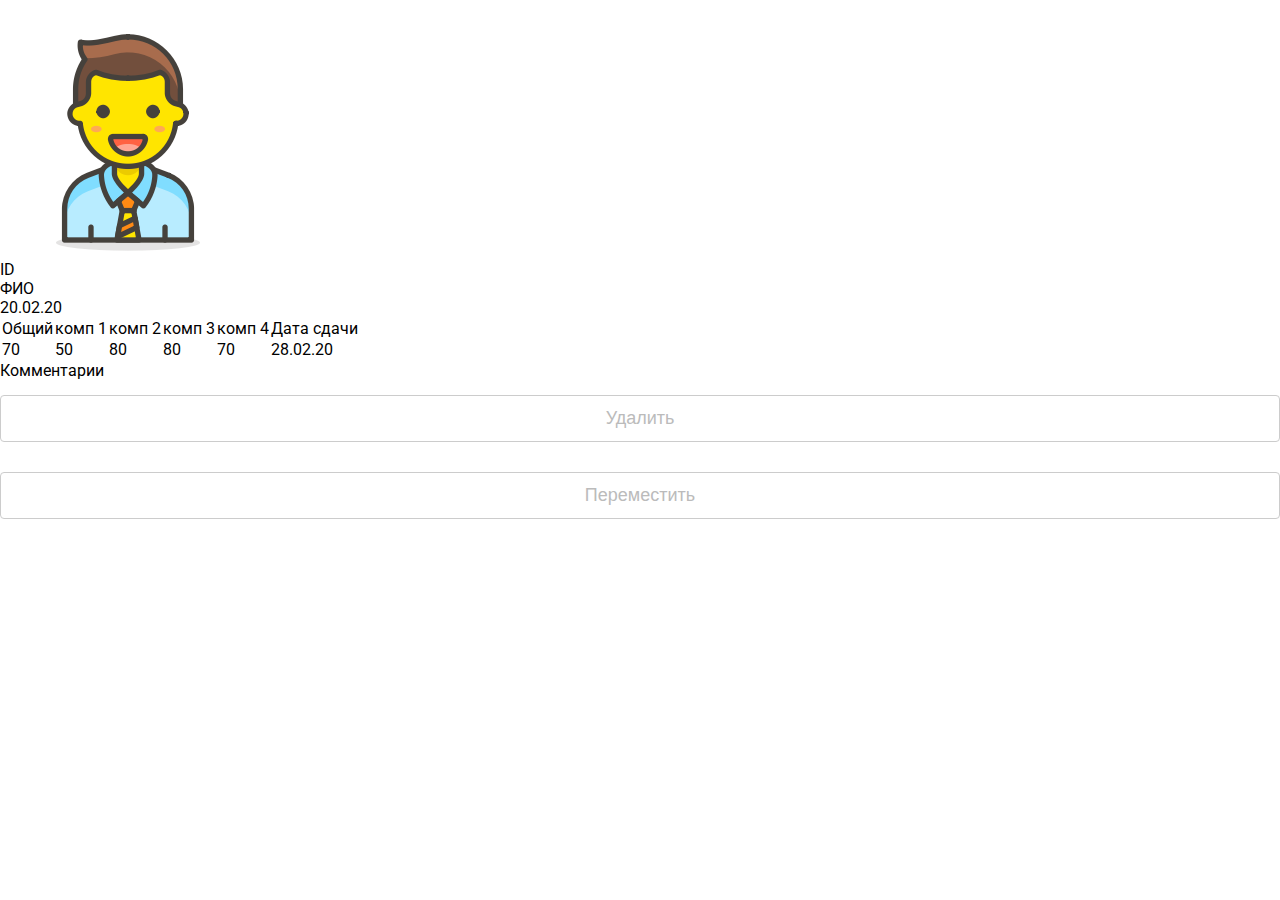
<file: modals/student-info-modal.html>
<!DOCTYPE html>
<html lang="en">
<head>
    <meta charset="UTF-8">
    <meta name="viewport" content="width=device-width, initial-scale=1.0">
    <title>Document</title>
    <link rel="stylesheet" href="https://stackpath.bootstrapcdn.com/bootstrap/4.5.0/css/bootstrap.min.css" integrity="sha384-9aIt2nRpC12Uk9gS9baDl411NQApFmC26EwAOH8WgZl5MYYxFfc+NcPb1dKGj7Sk" crossorigin="anonymous">
    <link rel="stylesheet" href="../css/index.css">
</head>
<body>
<div class="col-4">
    <div class="border rounded d-flex">
        <div class="leftcol">
            <div class="col-10"><img src="../img/man.png" alt="" class="photo rounded-circle border col-12"></div>
            <div class="col-10 border text-center">ID</div>
            <div class="col-10 border text-center mt-2">ФИО</div>
            <div class="col-10 border text-center mt-2">20.02.20</div>

        </div>
        <div class="rightcol">
            <table class = "table-bordered table-hover rounded">
                <tr>
                    <td>Общий</td>
                    <td>комп 1</td>
                    <td>комп 2</td>
                    <td>комп 3</td>
                    <td>комп 4</td>
                    <td>Дата сдачи</td>
                </tr>
                <tr>
                    <td>70</td>
                    <td>50</td>
                    <td>80</td>
                    <td>80</td>
                    <td>70</td>
                    <td>28.02.20</td>
                </tr>
            </table>
            <div class="border rounded mt-2 text-center h-25">
                Комментарии
            </div>
            <div class="d-flex justify-content-between">
                <button class = "btn btn-sm btn-outline-secondary">Удалить</button>
                <button class = "btn btn-sm btn-outline-secondary">Переместить</button>
            </div>
        </div>
    </div>
</div>
</body>
</html>
</file>
<file: css/index.css>
@import url(https://fonts.googleapis.com/css?family=Vibur);
@import url('https://fonts.googleapis.com/css2?family=Roboto:wght@400;700;900&display=swap');
@import url('https://fonts.googleapis.com/css2?family=Poiret+One&display=swap');

:root {
    --green: #08d9d6;
    --black: #252a34;
    --red: #ff6363;
    --white: #fff;
    --blue: #202040;
    --violet: #543864;
    --grey: #eaeaea;
    --yellow: #ffbd69;
    --bg: var(--white);
    --text-color: var(--black);
    --transition: .3s ease;
    --box-shadow: 0 0 6px 1px rgba(0,0,0, .2);
    --border-radius: 8px;
}

*, *:after, *:before {
    margin: 0;
    padding: 0;
    box-sizing: border-box;
}

button,
input,
textarea {
    outline: none;
    border: none;
    background: none;
}

button:focus,
input:focus,
textarea:focus {
    outline: none;
}

ul {
    list-style: none;
}

a:link,
a:visited {
    text-decoration: none;
}



body {
    background-color: var(--bg);
    font-family: 'Roboto', sans-serif;
    overflow-x: hidden;
}

.search-panel {
    display: flex;
    justify-content: center;
}

.search-label {
    margin-top: 2rem;
    display: flex;
    flex-direction: column;
    align-items: center;
}

.search-label .search-form {
    border: 1px solid var(--black);
    padding: 15px 20px;
    margin-top: 1rem;
}

.search-label .search-form:hover {
    border: 1px solid var(--yellow);
}

.search-label .search-form:focus {
    border: 1px solid var(--red);
}

.header {
    display: flex;
    justify-content: center;
    align-items: center;
    padding: 20px;
    text-align: center;
    font-style: italic;
    font-weight: 700;
    font-family: 'Poiret One', cursive;
    height: 80px;
    background-color: var(--yellow);
    color: var(--black);
    font-size: 36px;
}

.table-body .table-row:hover {
    background-color: var(--red);
}

.main .table .id {
    background-color: var(--yellow);
    cursor: pointer;
    transition: var(--transition);
}

.main .table .id:hover {
    background-color: var(--black);
    color: var(--white);
}

.aside {
    display: flex;
    flex-direction: column;
    align-items: center;
    margin-top: 3rem;
}

.title {
    font-weight: 900;
    color: var(--black);
    text-transform: uppercase;
    text-align: center;
}

.aside-list {
    width: 100%;
    margin-top: 2rem;
}

.aside-list-item {
    width: 100%;
}

.aside-list-item:not(:last-child) {
    margin-bottom: 2rem;
}


.button {
    font-weight: bold;
    text-transform: uppercase;
    background-color: var(--white);
    color: var(--black);
    padding: 15px 20px;
    width: 100%;
    transition: var(--transition);
    position: relative;
    border-radius: var(--border-radius);
    box-shadow: var(--box-shadow);
    overflow: hidden;
    z-index: 1;
}

.button--active {
    background-color: var(--violet);
    color: var(--yellow);
}

.button::after {
    content: "";
    position: absolute;
    left: -20px;
    top: -20px;
    border-radius: 50%;
    width: 20px;
    height: 20px;
    transform: scale(0);
    transform-origin: 0;
    background-color: var(--yellow);
    transition: var(--transition);
    z-index: -1;
}

.students {
    display: flex;
    flex-wrap: wrap;
    width: 100%;
    justify-content: space-between;
    margin: 0 0 -2rem;
}



@keyframes dive-from-top {
    0% {
        transform: translateX(-20px);
        opacity: 0;
    }

    100% {
        transform: none;
        opacity: 1;
    }
}

.student {
    width: calc((100% / 3) - 20px);
    padding: 20px 30px;
    border: 1px solid var(--red);
    border-radius:  var(--border-radius);
    color: var(--red);
    margin-bottom: 2rem;
    transition: var(--transition);
    animation: dive-from-top .7s ease forwards;
}

.student:nth-child(1),
.hr:nth-child(1){ animation-delay: 0s; }
.student:nth-child(2),
.hr:nth-child(2){ animation-delay: .1s; }
.student:nth-child(3),
.hr:nth-child(3){ animation-delay: .2s; }
.student:nth-child(4),
.hr:nth-child(4){ animation-delay: .3s; }
.student:nth-child(5),
.hr:nth-child(5){ animation-delay: .4s; }
.student:nth-child(6),
.hr:nth-child(6){ animation-delay: .5s; }
.student:nth-child(7),
.hr:nth-child(7){ animation-delay: .6s; }
.student:nth-child(8),
.hr:nth-child(8){ animation-delay: .7s; }
.student:nth-child(9),
.hr:nth-child(9){ animation-delay: .8s; }
.student:nth-child(10),
.hr:nth-child(10){ animation-delay: .9s; }

.student__title {
    font-size: 18px;
    font-weight: bold;
    text-align: center;
    margin-bottom: 1rem;
    color: var(--black);
}

.student__photo {
    object-fit: cover;
    width: 100%;
    height: 100px;
}

.student__data-wrapper {
    display: flex;
}
.student__data-wrapper:not(:last-child) {
    margin-bottom: .5rem;
}

.student__data {
    font-size: 16px;
    margin-right: 10px;
}

.student__value {
    font-size: 16px;
    font-weight: bold;
    color: var(--black);
}

.student .button {
    margin-top: 1rem;
}

.auth-body {
    background-color: var(--black);
}

.tabs {
    width: 100%;
    display: flex;
    margin: 2rem 0;
    border-radius: var(--border-radius);
    overflow: hidden;
}

.tab {
    border-radius: 0;
    background-color: var(--red);
    box-shadow: none;
}

.tab:active {
    transform: none;
}


.main-wrapper {
    display: flex;
}


.tab:first-child {
    border-top-left-radius: var(--border-radius);
    border-bottom-left-radius: var(--border-radius);
}

.tab:last-child {
    border-top-right-radius: var(--border-radius);
    border-bottom-right-radius: var(--border-radius);
}

.tab:not(:last-child) {
    border-right: 1px solid black;
}

.main {
    margin-top: 3rem;
}

.button:hover {
    color: var(--white);
}

.button:hover::after {
    transform: scale(20);
}

.button:active {
    transform: scale(0.98);
}

.button--remove {
    background-color: var(--red);
}

.student-info {
    display: flex;
    flex-wrap: wrap;
}

.student-info-data-wrapper {
    width: calc(50% - 1.5rem);
    display: flex;
    align-items: center;
}

.student-info-data {
    font-size: 14px;
}

.student-info-value {
    font-size: 16px;
    font-weight: bold;
    margin-left: 1rem;
}

.links-title {
    width: 100%;
    padding: .5rem 0;
    text-align: center;
    background-color: var(--violet);
    color: var(--white);
}

.links {
    display: flex;
    flex-direction: column;
    margin-bottom: 2rem;
    width: 100%;
    margin-top: 2rem;
}

.links .student-info-data-wrapper {
    width: 100%;
}

.links .student-info-data-wrapper:not(:last-child) {
    margin-bottom: 1rem;
}

.links .link {
    display: inline-block;
    padding: .2rem .5rem;
    background-color: var(--red);
    color: var(--black);
    margin-left: 1rem;
    text-transform: uppercase;
    font-weight: bold;
}

.table {
    border-collapse: unset;
    overflow: hidden;
    margin-bottom: 0;
}

.table,
.table-head,
.table-body {
    border-spacing: 0;
    width: 100%;
}

.modal-dialog {
    max-width: 700px;
}

.table-head .table-row,
.table-body .table-row {
    background-color: var(--violet);
    color: var(--white);
    border: none;
    transition: var(--transition);
}

.table-body .table-row {
    background-color: var(--white);
    color: var(--black);
    border: none;
}

.table-data {
    padding: 10px ;
}

.table-head .table-data:not(:last-child) {
    border-right: 1px solid var(--white);
}

.table-body .table-data {
    border-right: 1px solid var(--black);
    border-bottom: 1px solid var(--black);
}

.table-body .table-data:first-child {
    border-left: 1px solid var(--black);
}


.button--replace {

}

.aside-list {
    width: 100%;
}

.hrs {
    display: flex;
    margin-top: 2rem;
}
.hrs-column {
    margin-top: 2rem;
    width: 50%;
}
.hrs-column:first-child {
    padding-right: 2rem;
    border-right: 1px solid var(--black);
}
.hr__name {
    text-align: left;
}
.hr__data-wrapper {
    font-size: 14px;
}
.hr__data {
}
.hr__value {
    font-size: 16px;
}
.hr__photo {
    width: 4rem;
    height: 4rem;
    border-radius: 50%;
    box-shadow: var(--box-shadow);
    background-color: var(--white);
}
.hr::before {
    content: "";
    position: absolute;
    left: -20px;
    top: -20px;
    border-radius: 50%;
    width: 20px;
    height: 20px;
    transform: scale(0);
    transform-origin: 0;
    background-color: var(--red);
    transition: var(--transition);
    z-index: -1;
}
.hr:hover:before {
    transform: scale(40);
}
.hr:hover .hr__data-wrapper {
    color: var(--white);
}
.hrs-column:last-child {
    padding-left: 2rem;
}
.hrs-column-title {
    border-bottom: 1px solid var(--black);
    padding-bottom: 1rem;
}
.hrs-wrapper {
    display: flex;
    flex-direction: column;
    margin-top: 2rem;
}
.hr {
    position: relative;
    width: 100%;
    display: flex;
    justify-content: space-between;
    padding: 20px 30px;
    border: 1px solid var(--red);
    border-radius:  var(--border-radius);
    color: var(--red);
    margin-bottom: 2rem;
    transition: var(--transition);
    animation: dive-from-top .7s ease forwards;
    overflow: hidden;
    cursor: pointer;
}

.modal-footer {
    display: flex;
    justify-content: space-between;
}

.modal-footer .button {
    width: calc(50% - 1rem);
}

.panel {
    max-width: 360px;
    background: #fff;
    box-shadow: 0 -8px 0 -2px rgba(255, 255, 255, 0.7), 0 2px 5px rgba(0, 0, 0, 0.15);
    border-radius: 8px;
    color: #666;
    margin: auto;
    text-align: center;
    position: absolute;
    left: 0;
    right: 0;
    top: 0;
    bottom: 0;
    height: 450px;
}
.panel h2 {
    margin: 25px 0 45px;
    display: inline-block;
    text-align: left;
    border-left: 3px solid;
    padding-left: 35px;
    width: 100%;
    font-weight: 200;
    color: #ED2553;
}
.panel a {
    text-decoration: none;
    color: #999;
    display: inline-block;
    margin-top: 35px;
}
.panel a:hover {
    color: #ED2553;
    text-decoration: underline;
}

.btn {
    border: 1px solid #ccc;
    padding: 12px 8px;
    width: 100%;
    margin-top: 15px;
    background: #fff;
    font-size: 18px;
    font-weight: 400;
    cursor: pointer;
    color: #bbb;
    margin-bottom: 15px;
    position: relative;
    border-radius: 4px;
}
.btn:hover {
    color: #fff;
    border-color: #fff;
    box-shadow: 0 -100px 0 0 #ED2553 inset;
}

.register-form {
    color: #fff;
    background: #ED2553;
    font-weight: 100;
    width: 72px;
    height: 72px;
    margin: 5px;
    padding: 0;
    border-radius: 100%;
    overflow: hidden;
    display: inline-block;
    cursor: pointer;
    left: 320px;
    top: 30px;
    position: absolute;
    -webkit-transition: 0.3s;
    transition: 0.3s;
}
.register-form .close {
    -webkit-transition: 0.3s;
    transition: 0.3s;
    position: absolute;
    top: 8px;
    width: 50px;
    height: 50px;
    z-index: 2;
    right: 10px;
    font-size: 50px;
    -webkit-transform: rotate(45deg);
    transform: rotate(45deg);
}
.register-form .formset, .register-form h2 {
    color: #fff;
    opacity: 0;
    position: relative;
    -webkit-transform: translateX(30px);
    transform: translateX(30px);
}
.register-form h2 {
    margin-bottom: 15px;
    -webkit-transform: translateY(30px);
    transform: translateY(30px);
}
.register-form .btn {
    color: #ED2553;
    border-color: #fff;
}
.register-form .btn:hover {
    color: #fff;
}
.register-form .form-group .form-label, .register-form .form-group .form-control {
    color: #fff;
}
.register-form .form-group.focus:after {
    background: #fff;
}
.register-form .form-group.focus .form-label, .register-form .form-group.filled .form-label {
    color: #fff;
}
.register-form.open {
    width: 100%;
    height: 100%;
    position: absolute;
    margin: 0;
    cursor: inherit;
    z-index: 50;
    left: 0;
    top: 0;
    border-radius: 8px;
    -moz-transition: width 0.2s 0.2S, height 0.15s 0.25s, border-radius 0.6s, left 0.3s, top 0.3s;
    -o-transition: width 0.2s 0.2S, height 0.15s 0.25s, border-radius 0.6s, left 0.3s, top 0.3s;
    -webkit-transition: width 0.2s 0.2S, height 0.15s, border-radius 0.6s, left 0.3s, top 0.3s;
    -webkit-transition-delay: 0s, 0.25s, 0s, 0s, 0s;
    -webkit-transition: width 0.2s 0.2S, height 0.15s 0.25s, border-radius 0.6s, left 0.3s, top 0.3s;
    transition: width 0.2s 0.2S, height 0.15s 0.25s, border-radius 0.6s, left 0.3s, top 0.3s;
}
.register-form.open .close {
    top: 5px;
    right: 0px;
    font-size: 32px;
    opacity: .7;
    cursor: pointer;
    z-index: 2;
    -webkit-transform: rotate(0deg);
    transform: rotate(0deg);
}
.register-form.open .close:hover {
    opacity: 1;
}
.register-form.open .caption {
    font-size: 50px;
    margin: 50px auto 15px;
}
.register-form.open .formset, .register-form.open h2 {
    opacity: 1;
    -webkit-transform: translateY(0);
    transform: translateY(0);
    -moz-transition: -moz-transform 0.5s 0.55s, opacity 1s 0.55s;
    -o-transition: -o-transform 0.5s 0.55s, opacity 1s 0.55s;
    -webkit-transition: -webkit-transform 0.5s, opacity 1s;
    -webkit-transition-delay: 0.55s, 0.55s;
    -webkit-transition: opacity 1s 0.55s, -webkit-transform 0.5s 0.55s;
    transition: opacity 1s 0.55s, -webkit-transform 0.5s 0.55s;
    transition: transform 0.5s 0.55s, opacity 1s 0.55s;
    transition: transform 0.5s 0.55s, opacity 1s 0.55s, -webkit-transform 0.5s 0.55s;
}

.formset {
    padding: 25px;
    max-width: 320px;
    margin: auto;
}

.form-group {
    border-bottom: 1px solid #ddd;
    position: relative;
    margin-bottom: 25px;
}
.form-group:after {
    content: '';
    position: absolute;
    height: 2px;
    background: #ED2553;
    width: 0px;
    left: 0;
    right: 0;
    margin: auto;
    bottom: -2px;
    opacity: 0;
    -webkit-transition: 0.3s;
    transition: 0.3s;
}
.form-group .form-control {
    border: none;
    height: 35px;
    position: relative;
    z-index: 2;
    padding: 5px;
    background: none;
    color: #ED2553;
    width: 100%;
}
.form-group .form-control:focus, .form-group .form-control:active {
    box-shadow: none;
    outline: none;
}
.form-group .form-label {
    font-weight: 300;
    color: #bbb;
    font-size: 14px;
    min-height: 17px;
    text-align: left;
    position: absolute;
    top: 10px;
    left: 5px;
    right: 0;
    -webkit-transition: 0.3s;
    transition: 0.3s;
    z-index: 1;
}
.form-group.focus:after {
    opacity: 1;
    width: 100%;
    background: #ED2553;
}
.form-group.focus .form-label, .form-group.filled .form-label {
    top: -7px;
    font-size: 10px;
    color: #ED2553;
}

.container {
    max-width: 1200px;
    width: 100%;
    margin: 0 auto;
    padding: 0 15px;
}

#heart {
    position: relative;
    width: 100px;
    height: 90px;
    animation: heartbeat 1s infinite;
    margin:0 auto
}
#heart:before,
#heart:after {
    position: absolute;
    content: "";
    left: 50px;
    top: 0;
    width: 50px;
    height: 80px;
    background: #fff;
    -moz-border-radius: 50px 50px 0 0;
    border-radius: 50px 50px 0 0;
    -webkit-transform: rotate(-45deg);
    -moz-transform: rotate(-45deg);
    -ms-transform: rotate(-45deg);
    -o-transform: rotate(-45deg);
    transform: rotate(-45deg);
    -webkit-transform-origin: 0 100%;
    -moz-transform-origin: 0 100%;
    -ms-transform-origin: 0 100%;
    -o-transform-origin: 0 100%;
    transform-origin: 0 100%;
}
#heart:after {
    left: 0;
    -webkit-transform: rotate(45deg);
    -moz-transform: rotate(45deg);
    -ms-transform: rotate(45deg);
    -o-transform: rotate(45deg);
    transform: rotate(45deg);
    -webkit-transform-origin: 100% 100%;
    -moz-transform-origin: 100% 100%;
    -ms-transform-origin: 100% 100%;
    -o-transform-origin: 100% 100%;
    transform-origin :100% 100%;
}



@keyframes heartbeat
{
    0%
    {
        transform: scale( .75 );
    }
    20%
    {
        transform: scale( 1 );
    }
    40%
    {
        transform: scale( .75 );
    }
    60%
    {
        transform: scale( 1 );
    }
    80%
    {
        transform: scale( .75 );
    }
    100%
    {
        transform: scale( .75 );
    }
}


@keyframes checked-anim {
    50% {
        width: 3000px;
        height: 3000px;
    }
    100% {
        width: 100%;
        height: 100%;
        border-radius: 0;
    }
}
@keyframes not-checked-anim {
    0% {
        width: 3000px;
        height: 3000px;
    }
}
#menu li, #menu a {
    margin: 75px 0 -55px 0;
    color: var(--white);
    font: 14pt "Roboto", sans-serif;
    font-weight: 700;
    line-height: 1.8;
    text-decoration: none;
    text-transform: none;
    list-style: none;
    outline: 0;
    display: none;
}
#menu li {
    text-indent: 56px;
}

#menu a:focus {
    display: block;
    color: #333;
    background-color: #eee;
    transition: all .5s;
}

#trigger, #burger, #burger:before, #burger:after {
    position: absolute;
    top: 25px;
    left: 25px;
    background: var(--white);
    width: 30px;
    height: 5px;
    transition: .2s ease;
    cursor: pointer;
    z-index: 1100;
}
#trigger {
    height: 25px;
    background: none;
}
#burger:before {
    content: " ";
    top: 10px;
    left: 0;
}
#burger:after {
    content: " ";
    top: 20px;
    left: 0;
}
#menu-toggle:checked + #trigger + #burger {
    top: 35px;
    transform: rotate(180deg);
    transition: transform .2s ease;
}

#menu-toggle:checked + #trigger + #burger:before {
    width: 20px;
    top: -2px;
    left: 18px;
    transform: rotate(45deg) translateX(-5px);
    transition: transform .2s ease;
}
#menu-toggle:checked + #trigger + #burger:after {
    width: 20px;
    top: 2px;
    left: 18px;
    transform: rotate(-45deg) translateX(-5px);
    transition: transform .2s ease;
}
#menu {
    position: absolute;
    margin: 0; padding: 0;
    top: 0;
    width: 110px;
    height: 110px;
    background-color: var(--violet);
    border-bottom-right-radius: 100%;
    box-shadow: 0 2px 5px rgba(0,0,0,0.26);
    animation: not-checked-anim .2s both;
    transition: .2s;
    z-index: 1000;
}
#menu-toggle:checked + #trigger + #burger + #menu {
    animation: checked-anim 1s ease both;
}
#menu-toggle:checked + #trigger ~ #menu > li,
#menu-toggle:checked + #trigger ~ #menu  a {
    display: block;
}
[type="checkbox"]:not(:checked), [type="checkbox"]:checked {
    display: none;
}
</file>
